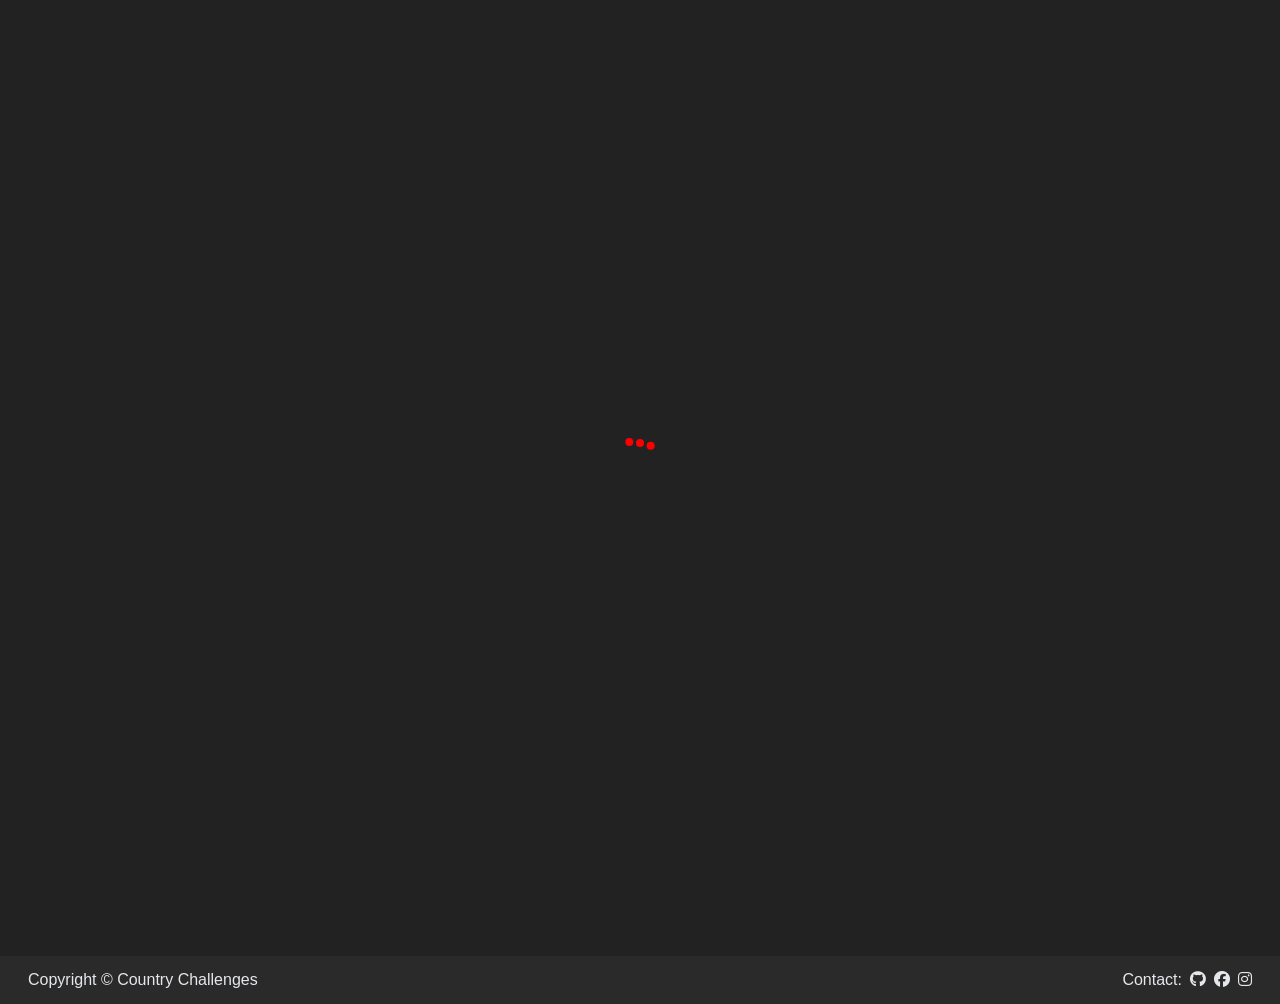
<file: index.html>
<!DOCTYPE html>
<html lang="en">

<head>
  <!-- Google tag (gtag.js) -->
  <script async src="https://www.googletagmanager.com/gtag/js?id=G-VNJX66Z0YF"></script>
  <script>
    window.dataLayer = window.dataLayer || [];
    function gtag() { dataLayer.push(arguments); }
    gtag('js', new Date());

    gtag('config', 'G-VNJX66Z0YF');
  </script>
  <meta charset="UTF-8" />
  <meta name="viewport" content="width=device-width, initial-scale=1.0" />
  <title>Country Challenges</title>
  <link rel="shortcut icon" href="./assets/icon.png" type="image/x-icon" />
  <link rel="stylesheet" href="https://cdnjs.cloudflare.com/ajax/libs/font-awesome/6.5.1/css/all.min.css" />
  <!-- Google Fonts Link For Icons -->
  <link rel="stylesheet"
    href="https://fonts.googleapis.com/css2?family=Material+Symbols+Outlined:opsz,wght,FILL,GRAD@48,400,0,0" />
  <link rel="stylesheet"
    href="https://fonts.googleapis.com/css2?family=Material+Symbols+Rounded:opsz,wght,FILL,GRAD@48,400,1,0" />
  <link rel="stylesheet" href="https://cdn.jsdelivr.net/npm/swiper@11/swiper-bundle.min.css" />

  <link rel="stylesheet" href="./styles/main.css" />
  
  <link rel="stylesheet" href="./styles/home.css" />
</head>

<body>

  <div class="backdrop">
    <img src="./assets/loading.svg" alt="" />
  </div>


  <div class="navbar">
    <a href="./index.html" style="
          height: 100%;
          width: auto;
          font-size: 30px;
          font-family: 'Gill Sans', 'Gill Sans MT', Calibri, 'Trebuchet MS',
            sans-serif;
        ">
      <span style="color: var(--blue)">Country<span style="color: var(--red)">Challenges</span></span>
    </a>
    <div style="display: flex; gap: 15px">
      <a href="./search.html">
        <i style="font-size: 25px" class="fa-solid fa-magnifying-glass"></i></a>
      <div id="avatar-action-container"></div>
    </div>
  </div>
  <div class="hero-section">
    <img id="hero-image" class="hero-image fade-in" onload="this.style.opacity = '0.5'" alt="" />

    <div class="hero-section-info">
      <div>
        <p id="hero-title" class="hero-section-info-title"></p>
        <p id="hero-description" class="hero-section-info-description multiline-ellipsis-4"></p>
        <div class="action-buttons-container">
          <a id="watch-now-btn" class="btn">
            <i class="fa-regular fa-circle-play"></i>
            <span>Play Now</span>
          </a>
          <a id="view-info-btn" class="btn">
            <i class="fa-solid fa-circle-info"></i>
            <span>View Rules</span>
          </a>
        </div>
      </div>
    </div>
    <div class="hero-preview-img-container">
      <img class="fade-in" onload="this.style.opacity = '1'" id="hero-preview-image" alt="" />
    </div>
  </div>

  
  <main></main>

  <footer>
    <p>Copyright &copy; Country Challenges</p>
    <div>
      <p>Contact:</p>
      <a target="_blank" rel="noopener noreferrer" href="#">
        <i class="fa-brands fa-github"></i>
      </a>
      <a target="_blank" rel="noopener noreferrer" href="#">
        <i class="fa-brands fa-facebook"></i>
      </a>
      <a target="_blank" rel="noopener noreferrer" href="#">
        <i class="fa-brands fa-instagram"></i>
      </a>
    </div>
  </footer>

  <script src="https://cdn.jsdelivr.net/npm/swiper@11/swiper-bundle.min.js"></script>

  <script type="module" src="./scripts/config.js"></script>
  <script type="module" src="./scripts/home.js"></script>
</body>

</html>
</file>
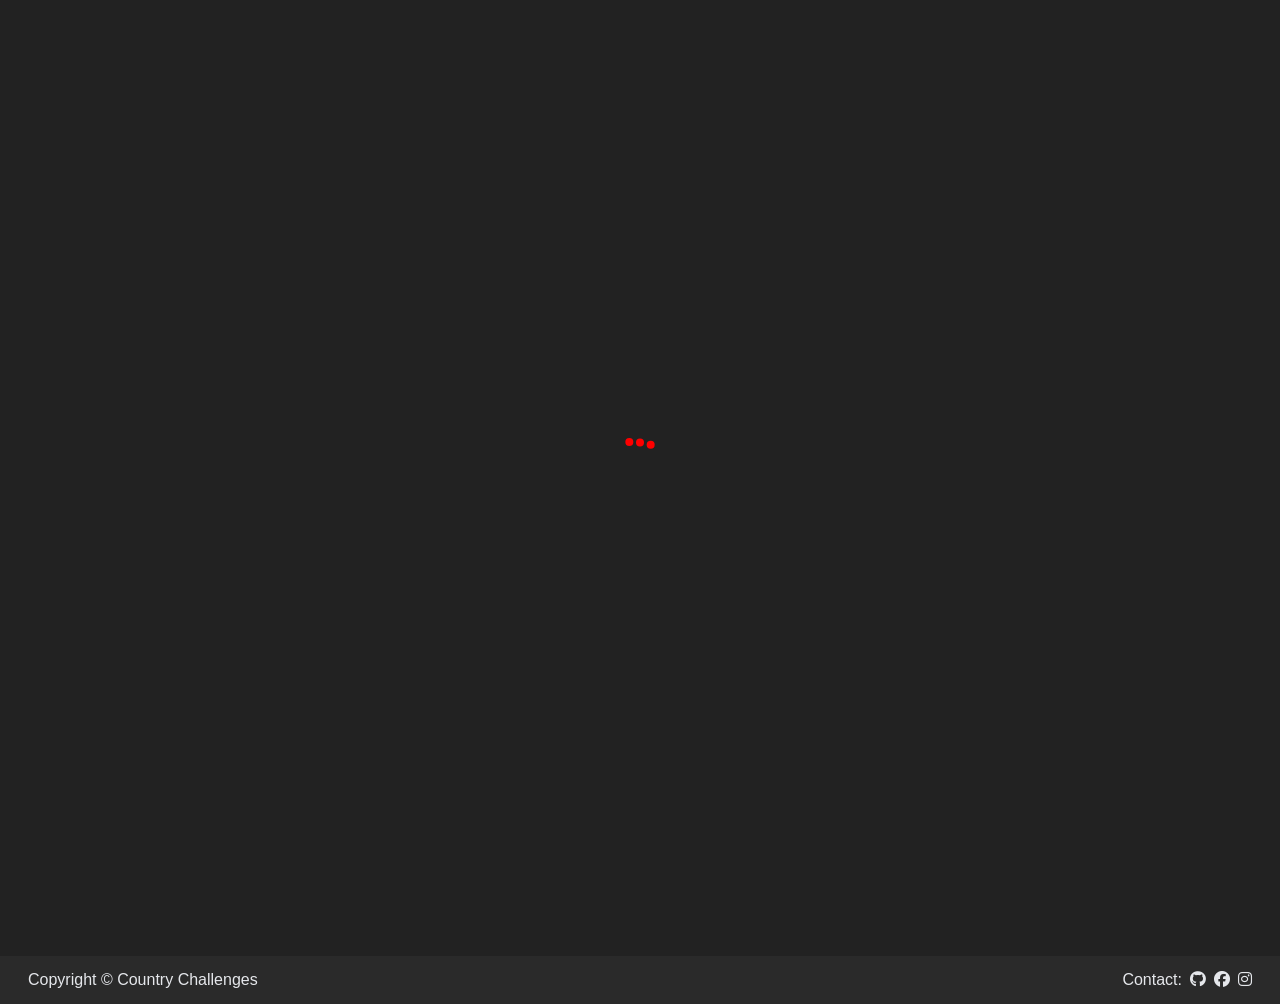
<file: Ck-lan-2-main/index.html>
<!DOCTYPE html>
<!-- Khai báo loại tài liệu HTML5 -->
<html lang="en">
<!-- Phần head chứa các siêu dữ liệu và liên kết tài nguyên -->
<head>
  <!-- Google tag (gtag.js) -->
  <script async src="https://www.googletagmanager.com/gtag/js?id=G-VNJX66Z0YF"></script>
  <script>
    window.dataLayer = window.dataLayer || [];
    function gtag() { dataLayer.push(arguments); }
    gtag('js', new Date());

    gtag('config', 'G-VNJX66Z0YF');
  </script>
  <meta charset="UTF-8" />
  <meta name="viewport" content="width=device-width, initial-scale=1.0" />
  <title>Country Challenges</title>
  <link rel="shortcut icon" href="./assets/icon.png" type="image/x-icon" />
  <link rel="stylesheet" href="https://cdnjs.cloudflare.com/ajax/libs/font-awesome/6.5.1/css/all.min.css" />
  <!-- Google Fonts Link For Icons -->
  <link rel="stylesheet"
    href="https://fonts.googleapis.com/css2?family=Material+Symbols+Outlined:opsz,wght,FILL,GRAD@48,400,0,0" />
  <link rel="stylesheet"
    href="https://fonts.googleapis.com/css2?family=Material+Symbols+Rounded:opsz,wght,FILL,GRAD@48,400,1,0" />
  <link rel="stylesheet" href="https://cdn.jsdelivr.net/npm/swiper@11/swiper-bundle.min.css" />

  <link rel="stylesheet" href="./styles/main.css" />
  
  <link rel="stylesheet" href="./styles/home.css" />
</head>

<!-- Phần body chứa nội dung chính của trang -->
<body>

  <!-- Nền tải với biểu tượng loading -->
  <div class="backdrop">
    <img src="./assets/loading.svg" alt="" />
  </div>

  <!-- Thanh điều hướng với logo và các liên kết -->
  <div class="navbar">
    <a href="./index.html" style="
          height: 100%;
          width: auto;
          font-size: 30px;
          font-family: 'Gill Sans', 'Gill Sans MT', Calibri, 'Trebuchet MS',
            sans-serif;
        ">
      <span style="color: var(--blue)">Country<span style="color: var(--red)">Challenges</span></span>
    </a>
    <div style="display: flex; gap: 15px">
      <a href="./search.html">
        <i style="font-size: 25px" class="fa-solid fa-magnifying-glass"></i></a>
      <div id="avatar-action-container"></div>
    </div>
  </div>

  <!-- Phần hero hiển thị quốc gia xu hướng và các nút hành động -->
  <div class="hero-section">
    <img id="hero-image" class="hero-image fade-in" onload="this.style.opacity = '0.5'" alt="" />

    <div class="hero-section-info">
      <div>
        <p id="hero-title" class="hero-section-info-title"></p>
        <p id="hero-description" class="hero-section-info-description multiline-ellipsis-4"></p>
        <div class="action-buttons-container">
          <a id="watch-now-btn" class="btn">
            <i class="fa-regular fa-circle-play"></i>
            <span>Play Now</span>
          </a>
          <a id="view-info-btn" class="btn">
            <i class="fa-solid fa-circle-info"></i>
            <span>View Rules</span>
          </a>
        </div>
      </div>
    </div>
    <div class="hero-preview-img-container">
      <img class="fade-in" onload="this.style.opacity = '1'" id="hero-preview-image" alt="" />
    </div>
  </div>

  <!-- Nội dung chính chứa các phần quốc gia theo khu vực -->
  <main></main>

  <!-- Chân trang với bản quyền và liên kết mạng xã hội -->
  <footer>
    <p>Copyright &copy; Country Challenges</p>
    <div>
      <p>Contact:</p>
      <a target="_blank" rel="noopener noreferrer" href="#">
        <i class="fa-brands fa-github"></i>
      </a>
      <a target="_blank" rel="noopener noreferrer" href="#">
        <i class="fa-brands fa-facebook"></i>
      </a>
      <a target="_blank" rel="noopener noreferrer" href="#">
        <i class="fa-brands fa-instagram"></i>
      </a>
    </div>
  </footer>

  <!-- Các script bên ngoài và nội bộ -->
  <script src="https://cdn.jsdelivr.net/npm/swiper@11/swiper-bundle.min.js"></script>

  <script type="module" src="./scripts/config.js"></script>
  <script type="module" src="./scripts/home.js"></script>
</body>

</html>
</file>
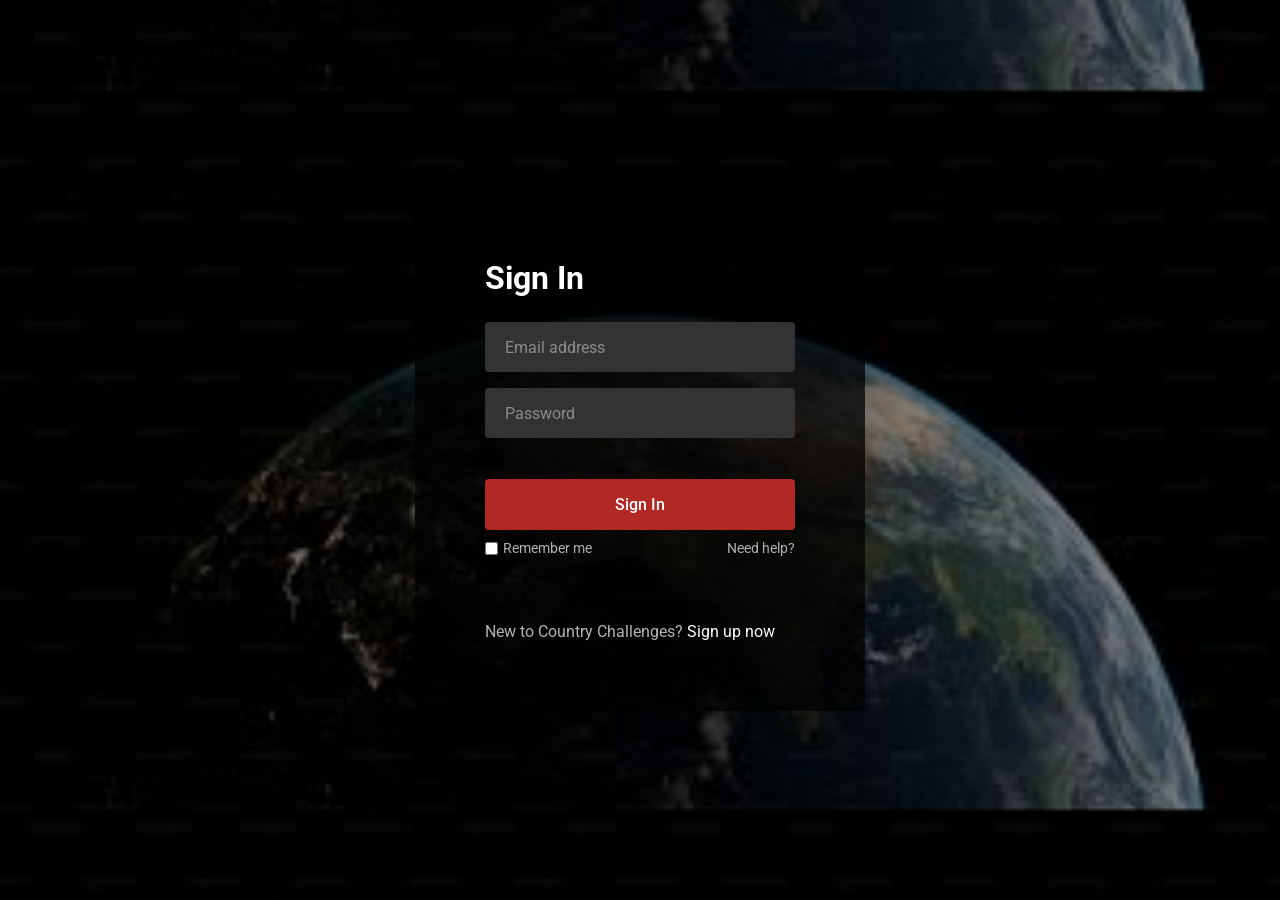
<file: login.html>
<!DOCTYPE html>
<html lang="en">
  <head>
    <meta charset="UTF-8" />
    <meta name="viewport" content="width=device-width, initial-scale=1.0" />
    <title>Login</title>
    <link rel="stylesheet" href="./styles/auth.css" />
  </head>
  <body>
    <div class="form-wrapper">
      <h2>Sign In</h2>
      <form action="#">
        <div class="form-control">
          <input id="email" type="text" required />
          <label>Email address</label>
        </div>
        <div class="form-control">
          <input id="password" type="password" required />
          <label>Password</label>
        </div>
        <button type="submit">Sign In</button>
        <div class="form-help">
          <div class="remember-me">
            <input type="checkbox" id="remember-me" />
            <label for="remember-me">Remember me</label>
          </div>
          <a href="#">Need help?</a>
        </div>
      </form>
      <p>New to Country Challenges? <a href="./register.html">Sign up now</a></p>
    </div>

    <script src="./scripts/login.js"></script>
  </body>
</html>
</file>
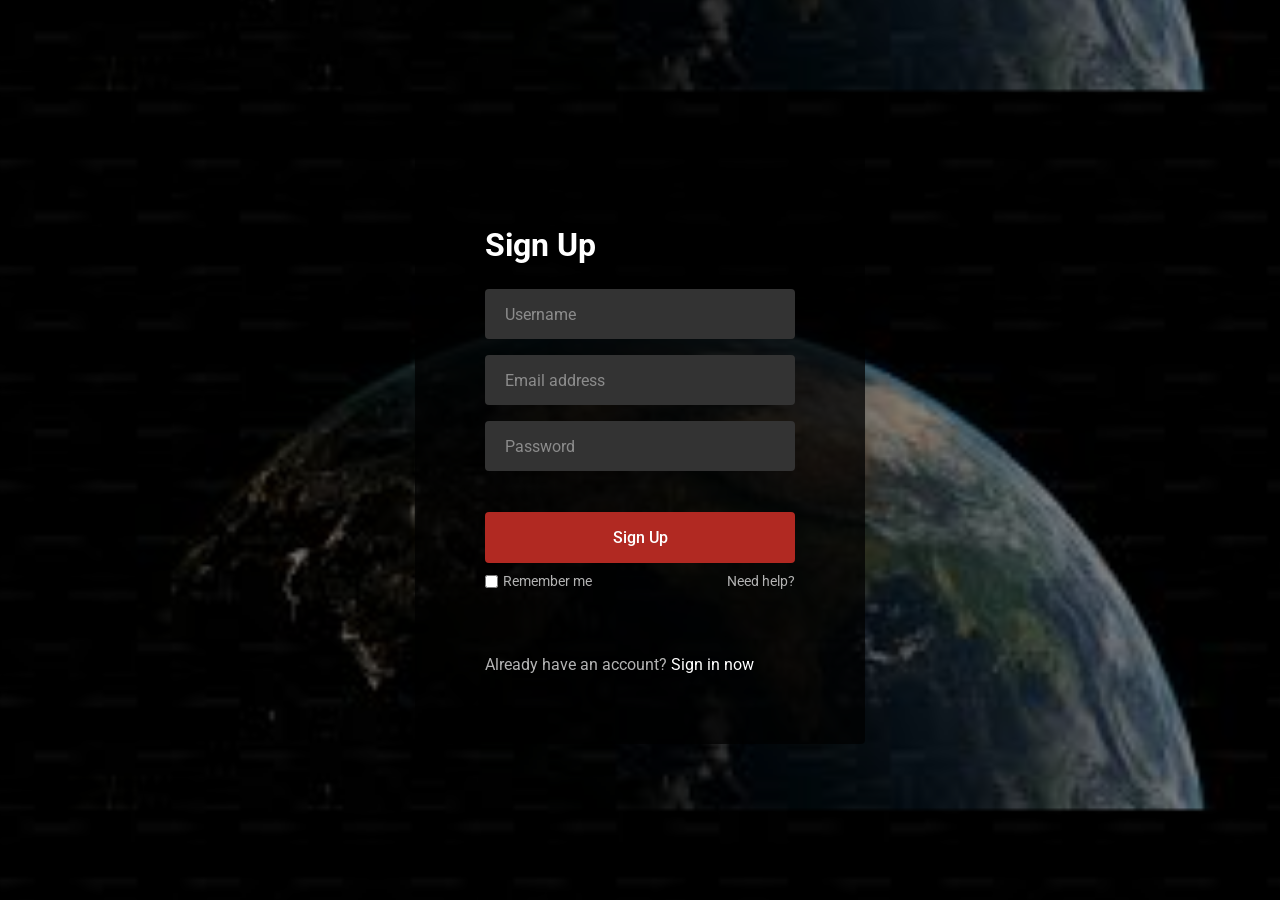
<file: register.html>
<!DOCTYPE html>
<html lang="en">
  <head>
    <meta charset="UTF-8" />
    <meta name="viewport" content="width=device-width, initial-scale=1.0" />
    <title>Register</title>
    <link rel="stylesheet" href="./styles/auth.css" />
  </head>
  <body>
    <div class="form-wrapper">
      <h2>Sign Up</h2>
      <form action="#">
        <div class="form-control">
          <input id="username" type="text" required />
          <label>Username</label>
        </div>
        <div class="form-control">
          <input id="email" type="text" required />
          <label>Email address</label>
        </div>
        <div class="form-control">
          <input id="password" type="password" required />
          <label>Password</label>
        </div>
        <button type="submit">Sign Up</button>
        <div class="form-help">
          <div class="remember-me">
            <input type="checkbox" id="remember-me" />
            <label for="remember-me">Remember me</label>
          </div>
          <a href="#">Need help?</a>
        </div>
      </form>
      <p>Already have an account? <a href="./login.html">Sign in now</a></p>
    </div>

    <script src="./scripts/register.js"></script>
  </body>
</html>
</file>
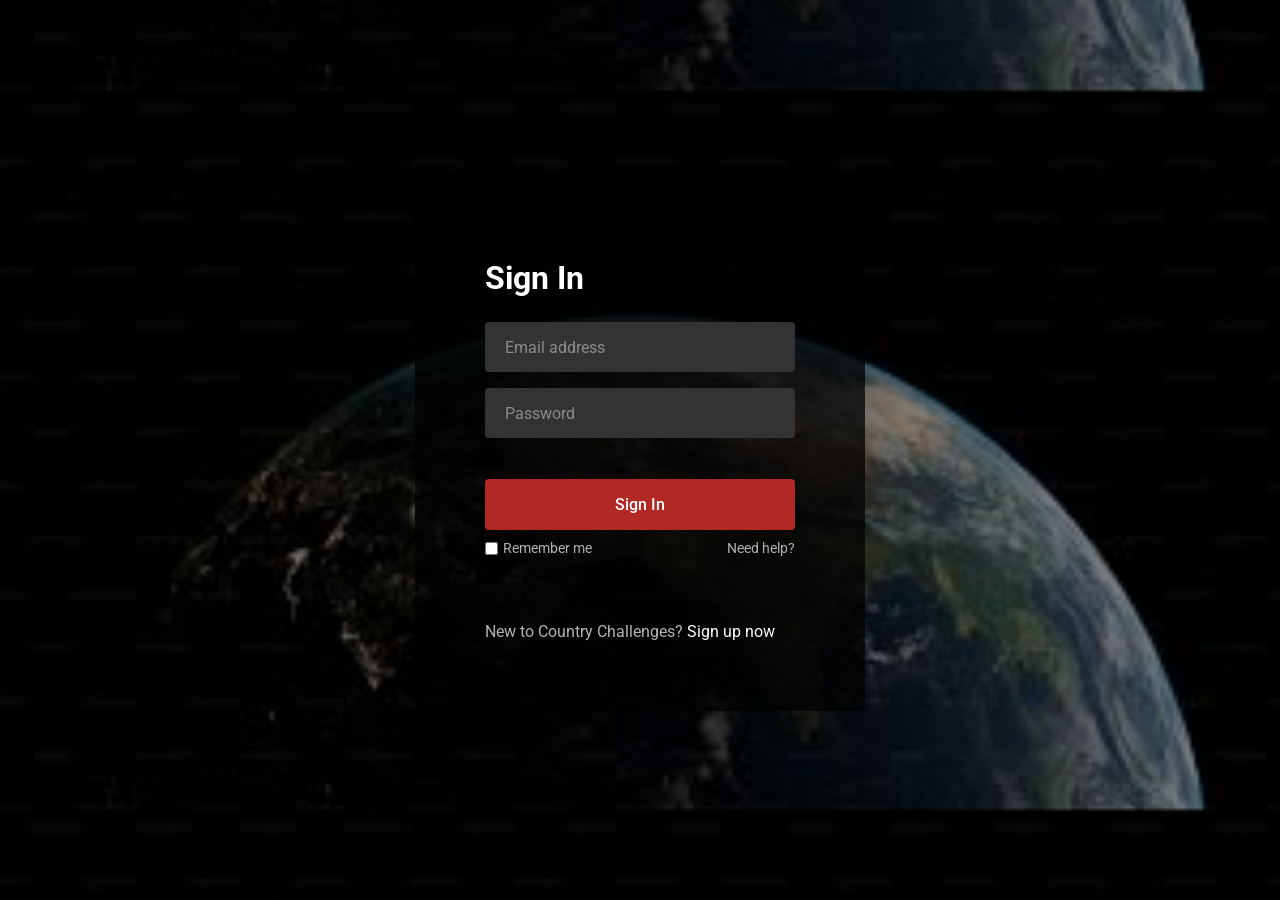
<file: Ck-lan-2-main/login.html>
<!DOCTYPE html>
<!-- Khai báo loại tài liệu HTML5 -->
<html lang="en">
  <!-- Phần head chứa siêu dữ liệu và liên kết CSS -->
  <head>
    <meta charset="UTF-8" />
    <meta name="viewport" content="width=device-width, initial-scale=1.0" />
    <title>Login</title>
    <link rel="stylesheet" href="./styles/auth.css" />
  </head>
  <!-- Phần body chứa form đăng nhập -->
  <body>
    <!-- Bao bọc form đăng nhập -->
    <div class="form-wrapper">
      <h2>Sign In</h2>
      <!-- Form đăng nhập với các trường nhập liệu -->
      <form action="#">
        <div class="form-control">
          <input id="email" type="text" required />
          <label>Email address</label>
        </div>
        <div class="form-control">
          <input id="password" type="password" required />
          <label>Password</label>
        </div>
        <button type="submit">Sign In</button>
        <div class="form-help">
          <div class="remember-me">
            <input type="checkbox" id="remember-me" />
            <label for="remember-me">Remember me</label>
          </div>
          <a href="#">Need help?</a>
        </div>
      </form>
      <!-- Liên kết đến trang đăng ký -->
      <p>New to Country Challenges? <a href="./register.html">Sign up now</a></p>
    </div>

    <!-- Script xử lý đăng nhập -->
    <script src="./scripts/login.js"></script>
  </body>
</html>
</file>
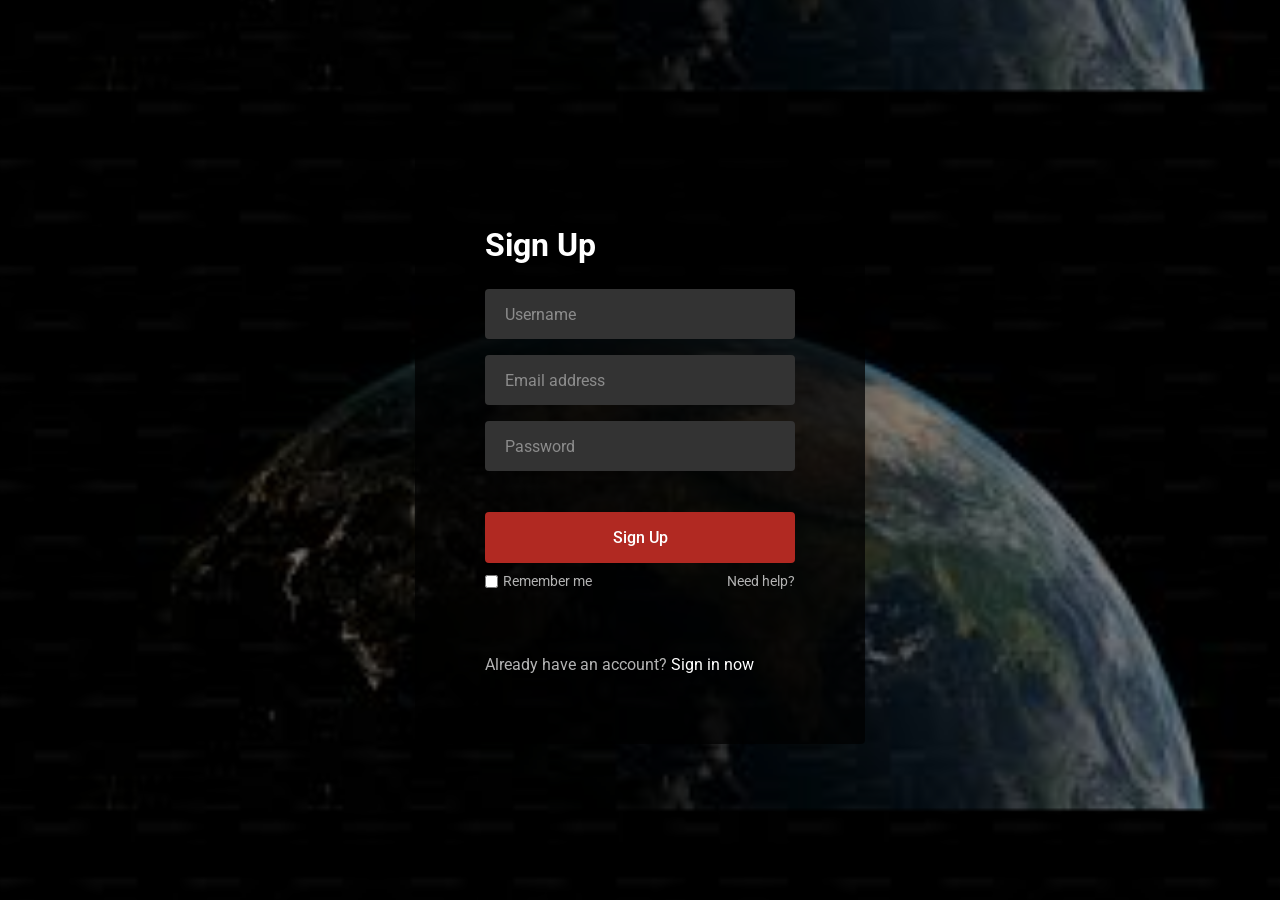
<file: Ck-lan-2-main/register.html>
<!DOCTYPE html>
<!-- Khai báo loại tài liệu HTML5 -->
<html lang="en">
  <!-- Phần head chứa siêu dữ liệu và liên kết CSS -->
  <head>
    <meta charset="UTF-8" />
    <meta name="viewport" content="width=device-width, initial-scale=1.0" />
    <title>Register</title>
    <link rel="stylesheet" href="./styles/auth.css" />
  </head>
  <!-- Phần body chứa form đăng ký -->
  <body>
    <!-- Bao bọc form đăng ký -->
    <div class="form-wrapper">
      <h2>Sign Up</h2>
      <!-- Form đăng ký với các trường nhập liệu -->
      <form action="#">
        <div class="form-control">
          <input id="username" type="text" required />
          <label>Username</label>
        </div>
        <div class="form-control">
          <input id="email" type="text" required />
          <label>Email address</label>
        </div>
        <div class="form-control">
          <input id="password" type="password" required />
          <label>Password</label>
        </div>
        <button type="submit">Sign Up</button>
        <div class="form-help">
          <div class="remember-me">
            <input type="checkbox" id="remember-me" />
            <label for="remember-me">Remember me</label>
          </div>
          <a href="#">Need help?</a>
        </div>
      </form>
      <!-- Liên kết đến trang đăng nhập -->
      <p>Already have an account? <a href="./login.html">Sign in now</a></p>
    </div>

    <!-- Script xử lý đăng ký -->
    <script src="./scripts/register.js"></script>
  </body>
</html>
</file>
<file: styles/main.css>
* {
  margin: 0;
  padding: 0;
  box-sizing: border-box;
}

:root {
  --dark-lighten: #2a2a2a;
  --dark: #222;
  --dark-darken: #1a1a1a;
  --orange: #ff4112;
  --red: #b12922;
  --gray-100: #f3f4f6;
  --gray-200: #e5e7eb;

  --swiper-theme-color: #b12922 !important;
}

body {
  font-family: Arial, Helvetica, sans-serif;
  background: var(--dark);
  color: var(--gray-200);
  min-height: 100vh;
  overflow-x: hidden;
}

a {
  color: inherit;
  text-decoration: none;
}

.fade-in {
  opacity: 0;
  transition: 0.3s;
}

.multiline-ellipsis-4 {
  display: -webkit-box;
  -webkit-line-clamp: 4;
  -webkit-box-orient: vertical;
  overflow: hidden;
}

.multiline-ellipsis-2 {
  display: -webkit-box;
  -webkit-line-clamp: 2; 
  -webkit-box-orient: vertical;
  overflow: hidden;
}

.btn {
  outline: none;
  border: none;
  background: var(--dark-lighten);
  color: white;
  transition: 0.3s;
  padding: 12px 24px;
  border-radius: 6px;
  display: flex;
  align-items: center;
  gap: 8px;
  white-space: nowrap;
}

.btn:hover {
  background: var(--dark-darken);
}

.navbar {
  position: fixed;
  top: 0;
  left: 0;
  right: 0;
  width: 100vw;
  padding: 12px 28px;
  height: 60px;
  z-index: 50;
  display: flex;
  justify-content: space-between;
  align-items: center;
  transition: 0.3s;
  background: transparent;
  border-bottom: 2px solid transparent;
}

.navbar-background-visible {
  background: var(--dark);
  border-bottom: 2px solid var(--dark-lighten);
}

.backdrop {
  position: fixed;
  top: 0;
  left: 0;
  width: 100vw;
  height: 100vh;
  background: var(--dark);
  display: flex;
  justify-content: center;
  align-items: center;
  transition: 0.3s;
  z-index: 100;
}

.backdrop-hidden {
  opacity: 0;
  visibility: hidden;
}

footer {
  display: flex;
  justify-content: space-between;
  align-items: center;
  height: 48px;
  margin-top: 56px;
  padding: 0 28px;
  background: var(--dark-lighten);
}

footer > div {
  display: flex;
  align-items: center;
  gap: 8px;
}

.swiper {
  width: 100vw;
}

.swiper-wrapper {
  padding-left: 3vw !important;
  padding-right: 3vw !important;
}

.movie-card {
  border-radius: 8px;
  overflow: hidden;
  cursor: pointer;
  display: flex;
  flex-direction: column;
  align-items: stretch;
  background: var(--dark-darken);
  transition: 0.3s;
}

.movie-card img {
  height: 300px;
  width: 200px;
  object-fit: cover;
}

.movie-card p {
  margin: 8px;
  height: 36px;
  overflow: hidden;
  transition: 0.3s;
}

.movie-card:hover {
  opacity: 0.8;
}

.movie-card:hover p {
  color: var(--red);
}

.section h2 {
  font-weight: 500;
  font-size: 24px;
  line-height: 32px;
  margin: 32px 3vw 12px 3vw;
}

.avatar-action {
  position: relative;
  cursor: pointer;
}

.avatar-action img {
  width: 25px;
  height: 25px;
  border-radius: 9999px;
}

.popup {
  opacity: 0;
  visibility: hidden;
  position: absolute;
  transition: 0.3s;
  z-index: 2;
  right: 0;
  transform: translateY(-5px);
  box-shadow: 0 0 10px gray;
  border-radius: 6px;
  overflow: hidden;
  width: max-content;
}

.popup-left {
  right: unset;
  left: 0;
}

.popup .action-button {
  cursor: pointer;
  width: 100%;
  text-wrap: nowrap;
  border: none;
  outline: none;
  background: white;
  padding: 8px 12px;
  display: flex;
  align-items: center;
  gap: 6px;
  background: white;
  transition: 0.3s;
}

.popup .action-button:hover {
  background: #e8e8e8;
}

.popup .action-button i {
  font-size: 14px !important;
}
.popup .action-button {
  font-size: 14px !important;
}

.avatar-action:focus-within .popup {
  opacity: 1;
  visibility: visible;
  transform: translateY(0);
}
</file>
<file: styles/home.css>
.hero-section {
  position: relative;
  width: 100vw;
  height: 100vh;
  display: flex;
  justify-content: space-between;
  align-items: center;
  gap: 24px;
  padding: 0 40px;
}

.hero-image {
  width: 100vw;
  height: 100vh;
  position: absolute;
  top: 0;
  left: 0;
  object-fit: cover;
}

.hero-section-info {
  z-index: 10;
  width: auto;
  display: flex;
  flex: 1 1 0%;
  justify-content: center;
  align-items: center;
}

.hero-section-info > div {
  display: flex;
  flex-direction: column;
  align-items: start;
  gap: 16px;
}

.hero-section-info-title {
  font-size: 48px;
  line-height: 1;
  color: var(--gray-100);
  max-width: 576px;
}

.hero-section-info-description {
  font-size: 20px;
  line-height: 28px;
  max-width: 576px;
  color: var(--gray-100);
  text-align: justify;
}

.action-buttons-container {
  display: flex;
  gap: 12px;
  justify-content: center;
  flex-wrap: wrap;
}

.hero-preview-img-container {
  display: flex;
  flex: 1 1 0%;
  justify-content: center;
  align-items: center;
  min-width: 300px;
}

.hero-preview-img-container img {
  z-index: 10;
  width: 300px;
  border-radius: 12px;
}
</file>
<file: Ck-lan-2-main/styles/main.css>
* {
  margin: 0;
  padding: 0;
  box-sizing: border-box;
}

:root {
  --dark-lighten: #2a2a2a;
  --dark: #222;
  --dark-darken: #1a1a1a;
  --orange: #ff4112;
  --red: #b12922;
  --gray-100: #f3f4f6;
  --gray-200: #e5e7eb;

  --swiper-theme-color: #b12922 !important;
}

body {
  font-family: Arial, Helvetica, sans-serif;
  background: var(--dark);
  color: var(--gray-200);
  min-height: 100vh;
  overflow-x: hidden;
}

a {
  color: inherit;
  text-decoration: none;
}

.fade-in {
  opacity: 0;
  transition: 0.3s;
}

.multiline-ellipsis-4 {
  display: -webkit-box;
  -webkit-line-clamp: 4;
  -webkit-box-orient: vertical;
  overflow: hidden;
}

.multiline-ellipsis-2 {
  display: -webkit-box;
  -webkit-line-clamp: 2; 
  -webkit-box-orient: vertical;
  overflow: hidden;
}

.btn {
  outline: none;
  border: none;
  background: var(--dark-lighten);
  color: white;
  transition: 0.3s;
  padding: 12px 24px;
  border-radius: 6px;
  display: flex;
  align-items: center;
  gap: 8px;
  white-space: nowrap;
}

.btn:hover {
  background: var(--dark-darken);
}

.navbar {
  position: fixed;
  top: 0;
  left: 0;
  right: 0;
  width: 100vw;
  padding: 12px 28px;
  height: 60px;
  z-index: 50;
  display: flex;
  justify-content: space-between;
  align-items: center;
  transition: 0.3s;
  background: transparent;
  border-bottom: 2px solid transparent;
}

.navbar-background-visible {
  background: var(--dark);
  border-bottom: 2px solid var(--dark-lighten);
}

.backdrop {
  position: fixed;
  top: 0;
  left: 0;
  width: 100vw;
  height: 100vh;
  background: var(--dark);
  display: flex;
  justify-content: center;
  align-items: center;
  transition: 0.3s;
  z-index: 100;
}

.backdrop-hidden {
  opacity: 0;
  visibility: hidden;
}

footer {
  display: flex;
  justify-content: space-between;
  align-items: center;
  height: 48px;
  margin-top: 56px;
  padding: 0 28px;
  background: var(--dark-lighten);
}

footer > div {
  display: flex;
  align-items: center;
  gap: 8px;
}

.swiper {
  width: 100vw;
}

.swiper-wrapper {
  padding-left: 3vw !important;
  padding-right: 3vw !important;
}

.movie-card {
  border-radius: 8px;
  overflow: hidden;
  cursor: pointer;
  display: flex;
  flex-direction: column;
  align-items: stretch;
  background: var(--dark-darken);
  transition: 0.3s;
}

.movie-card img {
  height: 300px;
  width: 200px;
  object-fit: cover;
}

.movie-card p {
  margin: 8px;
  height: 36px;
  overflow: hidden;
  transition: 0.3s;
}

.movie-card:hover {
  opacity: 0.8;
}

.movie-card:hover p {
  color: var(--red);
}

.section h2 {
  font-weight: 500;
  font-size: 24px;
  line-height: 32px;
  margin: 32px 3vw 12px 3vw;
}

.avatar-action {
  position: relative;
  cursor: pointer;
}

.avatar-action img {
  width: 25px;
  height: 25px;
  border-radius: 9999px;
}

.popup {
  opacity: 0;
  visibility: hidden;
  position: absolute;
  transition: 0.3s;
  z-index: 2;
  right: 0;
  transform: translateY(-5px);
  box-shadow: 0 0 10px gray;
  border-radius: 6px;
  overflow: hidden;
  width: max-content;
}

.popup-left {
  right: unset;
  left: 0;
}

.popup .action-button {
  cursor: pointer;
  width: 100%;
  text-wrap: nowrap;
  border: none;
  outline: none;
  background: white;
  padding: 8px 12px;
  display: flex;
  align-items: center;
  gap: 6px;
  background: white;
  transition: 0.3s;
}

.popup .action-button:hover {
  background: #e8e8e8;
}

.popup .action-button i {
  font-size: 14px !important;
}
.popup .action-button {
  font-size: 14px !important;
}

.avatar-action:focus-within .popup {
  opacity: 1;
  visibility: visible;
  transform: translateY(0);
}
</file>
<file: Ck-lan-2-main/styles/home.css>
.hero-section {
  position: relative;
  width: 100vw;
  height: 100vh;
  display: flex;
  justify-content: space-between;
  align-items: center;
  gap: 24px;
  padding: 0 40px;
}

.hero-image {
  width: 100vw;
  height: 100vh;
  position: absolute;
  top: 0;
  left: 0;
  object-fit: cover;
}

.hero-section-info {
  z-index: 10;
  width: auto;
  display: flex;
  flex: 1 1 0%;
  justify-content: center;
  align-items: center;
}

.hero-section-info > div {
  display: flex;
  flex-direction: column;
  align-items: start;
  gap: 16px;
}

.hero-section-info-title {
  font-size: 48px;
  line-height: 1;
  color: var(--gray-100);
  max-width: 576px;
}

.hero-section-info-description {
  font-size: 20px;
  line-height: 28px;
  max-width: 576px;
  color: var(--gray-100);
  text-align: justify;
}

.action-buttons-container {
  display: flex;
  gap: 12px;
  justify-content: center;
  flex-wrap: wrap;
}

.hero-preview-img-container {
  display: flex;
  flex: 1 1 0%;
  justify-content: center;
  align-items: center;
  min-width: 300px;
}

.hero-preview-img-container img {
  z-index: 10;
  width: 300px;
  border-radius: 12px;
}
</file>
<file: styles/auth.css>
@import url("https://fonts.googleapis.com/css2?family=Roboto:wght@400;500;600;700&display=swap");

* {
  margin: 0;
  padding: 0;
  box-sizing: border-box;
  font-family: "Roboto", sans-serif;
}

body {
  background: #000;
}

body::before {
  content: "";
  position: absolute;
  left: 0;
  top: 0;
  opacity: 0.5;
  width: 100%;
  height: 100%;
  background: url("../assets/1.jpg");
  background-position: center;
  background-size:cover;
  background-size:contain;
}

nav {
  position: fixed;
  padding: 25px 60px;
  z-index: 1;
}

nav a img {
  width: 167px;
}

.form-wrapper {
  position: absolute;
  left: 50%;
  top: 50%;
  border-radius: 4px;
  padding: 70px;
  width: 450px;
  transform: translate(-50%, -50%);
  background: rgba(0, 0, 0, 0.75);
}

.form-wrapper h2 {
  color: #fff;
  font-size: 2rem;
}

.form-wrapper form {
  margin: 25px 0 65px;
}

form .form-control {
  height: 50px;
  position: relative;
  margin-bottom: 16px;
}

.form-control input {
  height: 100%;
  width: 100%;
  background: #333;
  border: none;
  outline: none;
  border-radius: 4px;
  color: #fff;
  font-size: 1rem;
  padding: 0 20px;
}

.form-control input:is(:focus, :valid) {
  background: #444;
  padding: 16px 20px 0;
}

.form-control label {
  position: absolute;
  left: 20px;
  top: 50%;
  transform: translateY(-50%);
  font-size: 1rem;
  pointer-events: none;
  color: #8c8c8c;
  transition: all 0.1s ease;
}

.form-control input:is(:focus, :valid) ~ label {
  font-size: 0.75rem;
  transform: translateY(-130%);
}

form button {
  width: 100%;
  padding: 16px 0;
  font-size: 1rem;
  background: #b12922;
  color: #fff;
  font-weight: 500;
  border-radius: 4px;
  border: none;
  outline: none;
  margin: 25px 0 10px;
  cursor: pointer;
  transition: 0.1s ease;
}

form button:hover {
  background: #060c66;
}

.form-wrapper a {
  text-decoration: none;
}

.form-wrapper a:hover {
  text-decoration: underline;
}

.form-wrapper :where(label, p, small, a) {
  color: #b3b3b3;
}

form .form-help {
  display: flex;
  justify-content: space-between;
}

form .remember-me {
  display: flex;
}

form .remember-me input {
  margin-right: 5px;
  accent-color: #b3b3b3;
}

form .form-help :where(label, a) {
  font-size: 0.9rem;
}

.form-wrapper p a {
  color: #fff;
}

.form-wrapper small {
  display: block;
  margin-top: 15px;
  color: #b3b3b3;
}

.form-wrapper small a {
  color: #0071eb;
}
</file>
<file: Ck-lan-2-main/styles/auth.css>
@import url("https://fonts.googleapis.com/css2?family=Roboto:wght@400;500;600;700&display=swap");

* {
  margin: 0;
  padding: 0;
  box-sizing: border-box;
  font-family: "Roboto", sans-serif;
}

body {
  background: #000;
}

body::before {
  content: "";
  position: absolute;
  left: 0;
  top: 0;
  opacity: 0.5;
  width: 100%;
  height: 100%;
  background: url("../assets/1.jpg");
  background-position: center;
  background-size:cover;
  background-size:contain;
}

nav {
  position: fixed;
  padding: 25px 60px;
  z-index: 1;
}

nav a img {
  width: 167px;
}

.form-wrapper {
  position: absolute;
  left: 50%;
  top: 50%;
  border-radius: 4px;
  padding: 70px;
  width: 450px;
  transform: translate(-50%, -50%);
  background: rgba(0, 0, 0, 0.75);
}

.form-wrapper h2 {
  color: #fff;
  font-size: 2rem;
}

.form-wrapper form {
  margin: 25px 0 65px;
}

form .form-control {
  height: 50px;
  position: relative;
  margin-bottom: 16px;
}

.form-control input {
  height: 100%;
  width: 100%;
  background: #333;
  border: none;
  outline: none;
  border-radius: 4px;
  color: #fff;
  font-size: 1rem;
  padding: 0 20px;
}

.form-control input:is(:focus, :valid) {
  background: #444;
  padding: 16px 20px 0;
}

.form-control label {
  position: absolute;
  left: 20px;
  top: 50%;
  transform: translateY(-50%);
  font-size: 1rem;
  pointer-events: none;
  color: #8c8c8c;
  transition: all 0.1s ease;
}

.form-control input:is(:focus, :valid) ~ label {
  font-size: 0.75rem;
  transform: translateY(-130%);
}

form button {
  width: 100%;
  padding: 16px 0;
  font-size: 1rem;
  background: #b12922;
  color: #fff;
  font-weight: 500;
  border-radius: 4px;
  border: none;
  outline: none;
  margin: 25px 0 10px;
  cursor: pointer;
  transition: 0.1s ease;
}

form button:hover {
  background: #060c66;
}

.form-wrapper a {
  text-decoration: none;
}

.form-wrapper a:hover {
  text-decoration: underline;
}

.form-wrapper :where(label, p, small, a) {
  color: #b3b3b3;
}

form .form-help {
  display: flex;
  justify-content: space-between;
}

form .remember-me {
  display: flex;
}

form .remember-me input {
  margin-right: 5px;
  accent-color: #b3b3b3;
}

form .form-help :where(label, a) {
  font-size: 0.9rem;
}

.form-wrapper p a {
  color: #fff;
}

.form-wrapper small {
  display: block;
  margin-top: 15px;
  color: #b3b3b3;
}

.form-wrapper small a {
  color: #0071eb;
}
</file>
